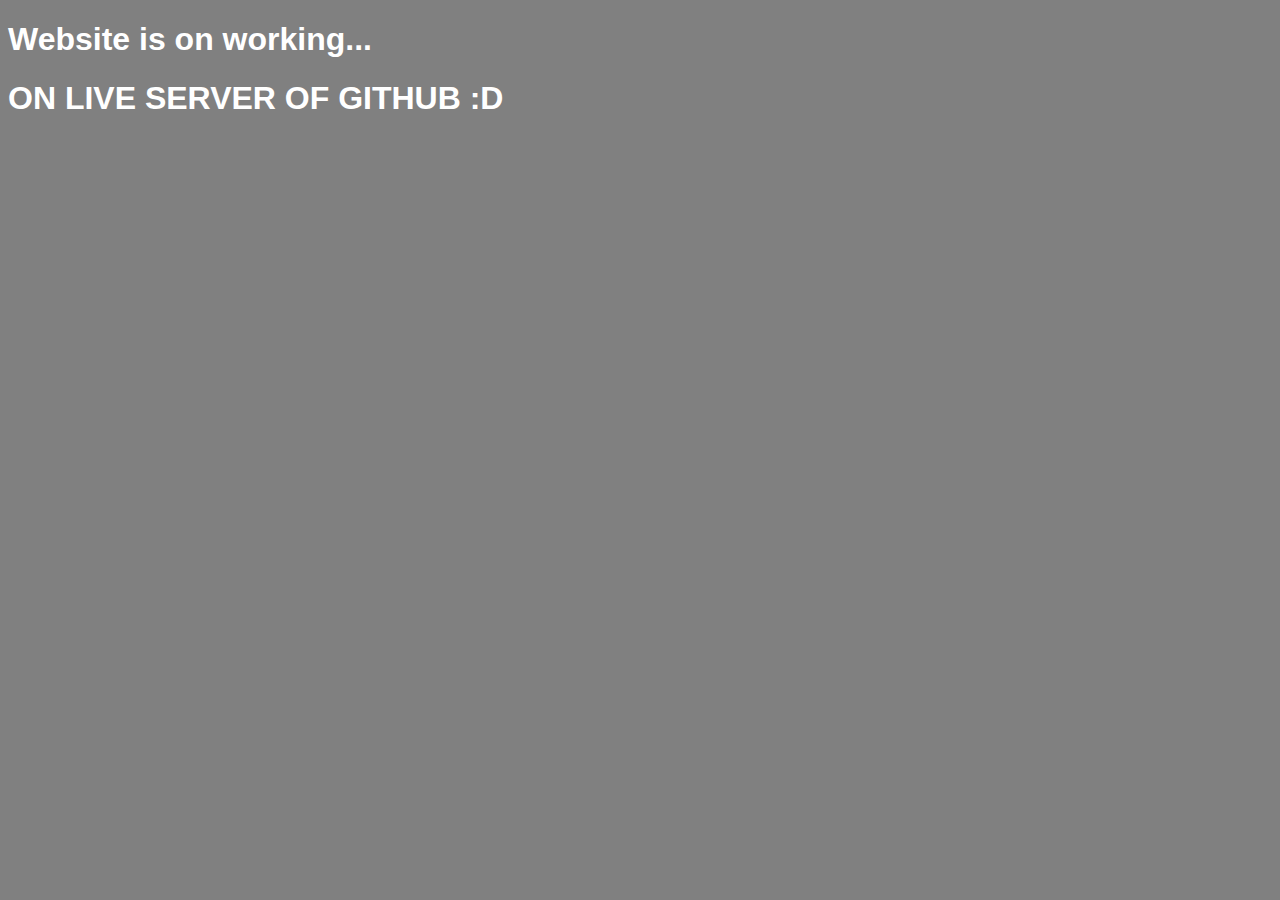
<file: index.html>
<!DOCTYPE html>
<html lang="en">
<head>
    <meta charset="UTF-8">
    <meta http-equiv="X-UA-Compatible" content="IE=edge">
    <meta name="viewport" content="width=device-width, initial-scale=1.0">
    <title>Document</title>
    <link rel="stylesheet" href="styles/style.css" />
</head>
<body>
    <h1>Website is on working...</h1>
    <h1>ON LIVE SERVER OF GITHUB :D</h1>
</body>
</html>
</file>
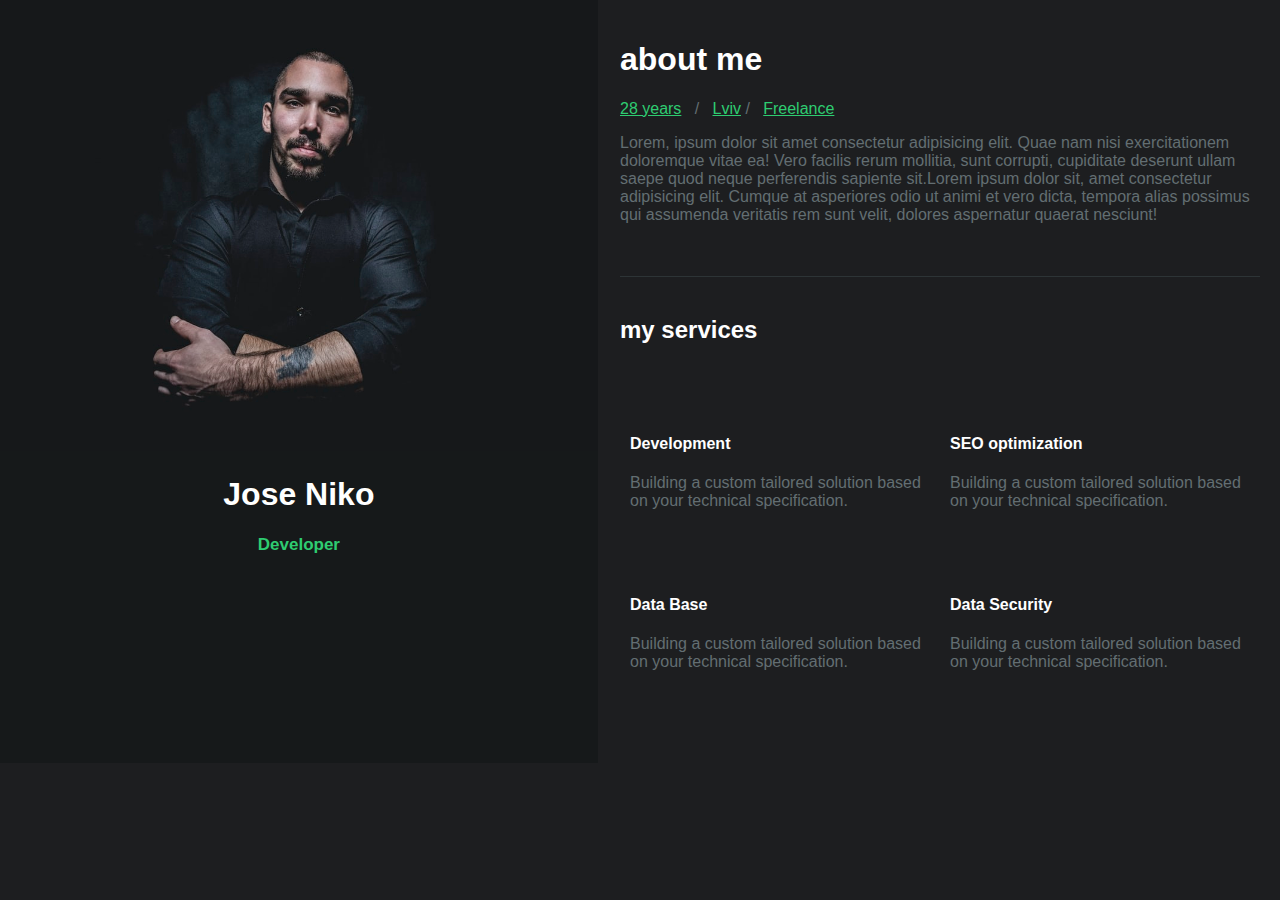
<file: portfolio/index.html>
<!DOCTYPE html>
<html lang="en">
  <head>
    <meta charset="UTF-8" />
    <meta http-equiv="X-UA-Compatible" content="IE=edge" />
    <meta name="viewport" content="width=device-width, initial-scale=1.0" />
    <title>Resume/CV</title>
    <link rel="stylesheet" href="./styles/style.css" />
    <link
      rel="stylesheet"
      href="https://pro.fontawesome.com/releases/v5.10.0/css/all.css"
      integrity="sha384-AYmEC3Yw5cVb3ZcuHtOA93w35dYTsvhLPVnYs9eStHfGJvOvKxVfELGroGkvsg+p"
      crossorigin="anonymous"
    />
  </head>

  <body>
    <div class="left">
      <img src="./images/img.jpg" alt="img" />
      <h1>Jose Niko</h1>
      <a href="#">Developer</a>

      <div class="icons">
        <i class="fab fa-facebook"></i>
        <i class="fas fa-basketball-ball"></i>
        <i class="fab fa-linkedin"></i>
        <i class="fab fa-youtube"></i>
      </div>
    </div>
    <!-- right part -->
    <div class="right">
      <!-- first part start -->
      <div class="first-part">
        <h1>about me</h1>
        <a href="#">28 years</a> &nbsp;&nbsp;<span class="slash">/</span
        >&nbsp;&nbsp; <a href="#">Lviv</a>
        <span class="slash">/</span>&nbsp;&nbsp; <a href="#">Freelance</a>
        <p>
          Lorem, ipsum dolor sit amet consectetur adipisicing elit. Quae nam
          nisi exercitationem doloremque vitae ea! Vero facilis rerum mollitia,
          sunt corrupti, cupiditate deserunt ullam saepe quod neque perferendis
          sapiente sit.Lorem ipsum dolor sit, amet consectetur adipisicing elit.
          Cumque at asperiores odio ut animi et vero dicta, tempora alias
          possimus qui assumenda veritatis rem sunt velit, dolores aspernatur
          quaerat nesciunt!
        </p>
        <br /><br />
        <div class="custom-hr"></div>
      </div>
      <!-- first part end -->

      <!-- sencond part start -->
      <div class="second-part">
        <h2>my services</h2>
        <div class="featured-posts">
          <!-- featured post start 1-->
          <div class="featured-post-one">
            <i class="fas fa-desktop"></i><br />
            <h4>Development</h4>
            <p>
              Building a custom tailored solution based on your technical
              specification.
            </p>
          </div>
          <!-- featured post end 1-->

          <!-- featured post start 2-->

          <div class="featured-post-two">
            <i class="fas fa-rocket"></i><br />
            <h4>SEO optimization</h4>
            <p>
              Building a custom tailored solution based on your technical
              specification.
            </p>
          </div>

          <!-- featured post end 2-->

          <!-- featured post start 3-->

          <div class="featured-post-three">
            <i class="fas fa-layer-group"></i><br />
            <h4>Data Base</h4>
            <p>
              Building a custom tailored solution based on your technical
              specification.
            </p>
          </div>

          <!-- featured post end 3-->

          <!-- featured post start 4-->

          <div class="featured-post-four">
            <i class="fas fa-shield-check"></i><br />
            <h4>Data Security</h4>
            <p>
              Building a custom tailored solution based on your technical
              specification.
            </p>
          </div>

          <!-- featured post end 4-->
        </div>
        <!-- sencond part end -->
      </div>
    </div>
  </body>
</html>
</file>
<file: styles/style.css>
body {
    background-color: grey;
    color: white;
    font-family: sans-serif;
}
</file>
<file: portfolio/styles/style.css>
* {
    font-family: sans-serif;
}

body {
    margin:0px;
    background-color: #1D1E20;
}

.right {
    background-color:#1D1E20;
    width: 50%;
    float: right;
    padding: 20px;
}

.right h1 , h2 , h3 ,h4{
    color: white;
}

.right .featured-post-one ,.right  .featured-post-two ,.right .featured-post-three ,.right  .featured-post-four {
    float: left;
    width: 50%;
    box-sizing: border-box;
    padding: 10px;
}

.right .featured-posts {
    margin-top: 30px;;
}

.right a {
    color: #2ecc71;
}

.right .slash {
    color: #636e72;
}

.right .fa-rocket ,.right .fa-layer-group ,.right .fa-shield-check ,.right .fa-desktop{
    color: #2ecc71;
    font-size: 25px;
}

.right p {
    color: #636e72;
}

.custom-hr {
    width: 100%;
    background-color: #2d3436;
    height: 0.5px;
    margin-bottom: 40px;
}

.left {
    background-color: #16191A;
    width: 46.7%;
    float: left;
    text-align: center;
}

.left img {
    width: 100%;
    height: 100%;
}

.left h1 {
    color: white;
    text-align: center;
}

.left a{
    color:#2ecc71;
    text-decoration: none;
    font-size:17px;
    font-weight: bold;
}

.left .icons {
    font-size: 20px;
    margin-top: 20px;
    margin-bottom: 165px;
    color: white;
}

.left .fa-facebook , .left .fa-basketball-ball ,.left .fa-linkedin ,.left .fa-youtube  {
    margin-left: 15px;
}
</file>
